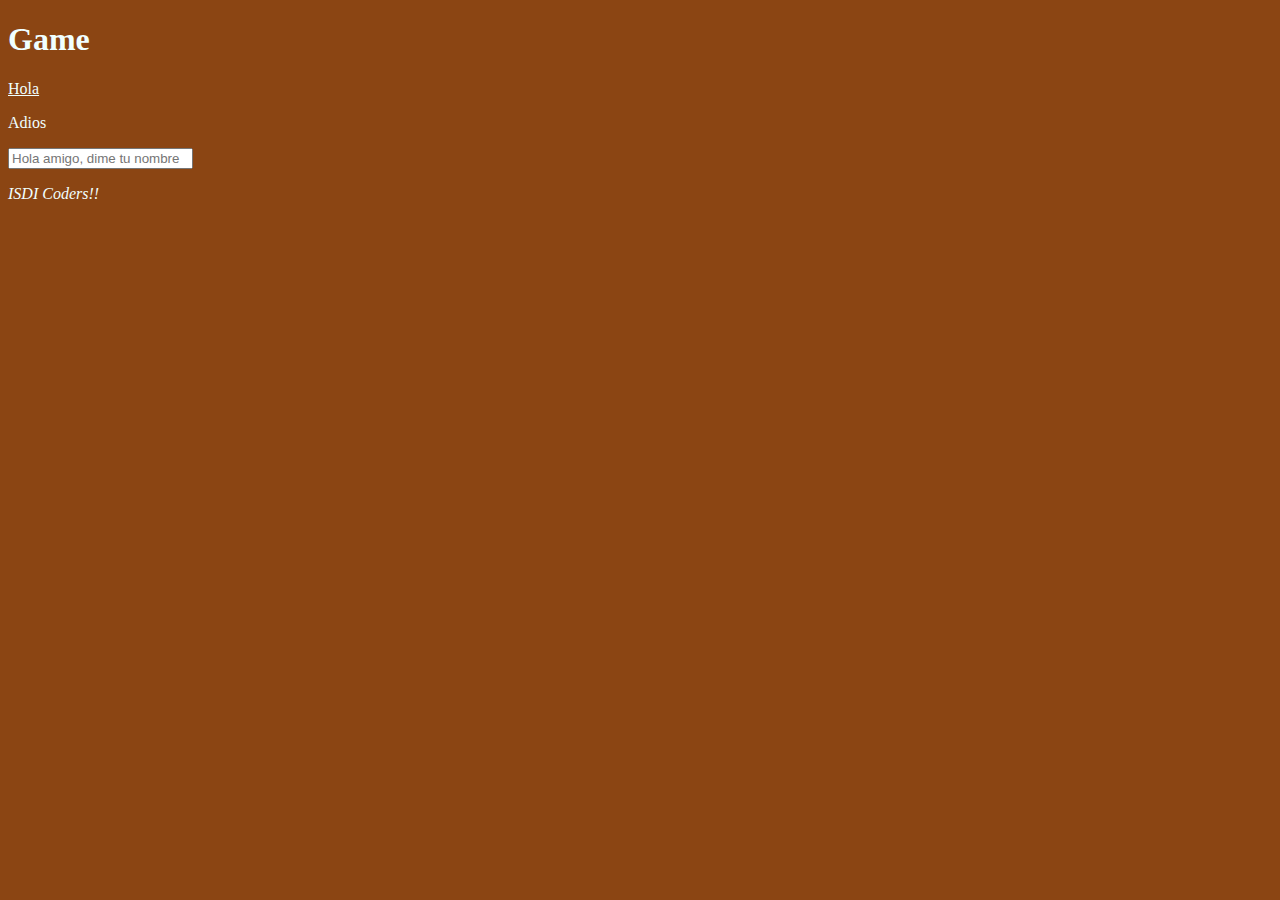
<file: C.-ClassesPreCourse/Classe6/index.html>
<!DOCTYPE html>
<html lang="en">

<head>
    <meta charset="UTF-8">
    <meta http-equiv="X-UA-Compatible" content="IE=edge">
    <meta name="viewport" content="width=device-width, initial-scale=1.0">
    <title>HTML Demo</title>
    <link rel="stylesheet" href="style.css">

</head>

<body>
    <header>
        <h1>Game</h1>
    </header>
    <main>
        <p id="p1" class="highlighted">Hola</p>
        <p>Adios</p>
        <div class="form-group">
            <input type="text" name="" id="user-name" placeholder="Hola amigo, dime tu nombre">
        </div>
    </main>
    <footer>
        <address>
            ISDI Coders!!
        </address>
    </footer>
    <script src="index.js"></script>
</body>

</html>
</file>
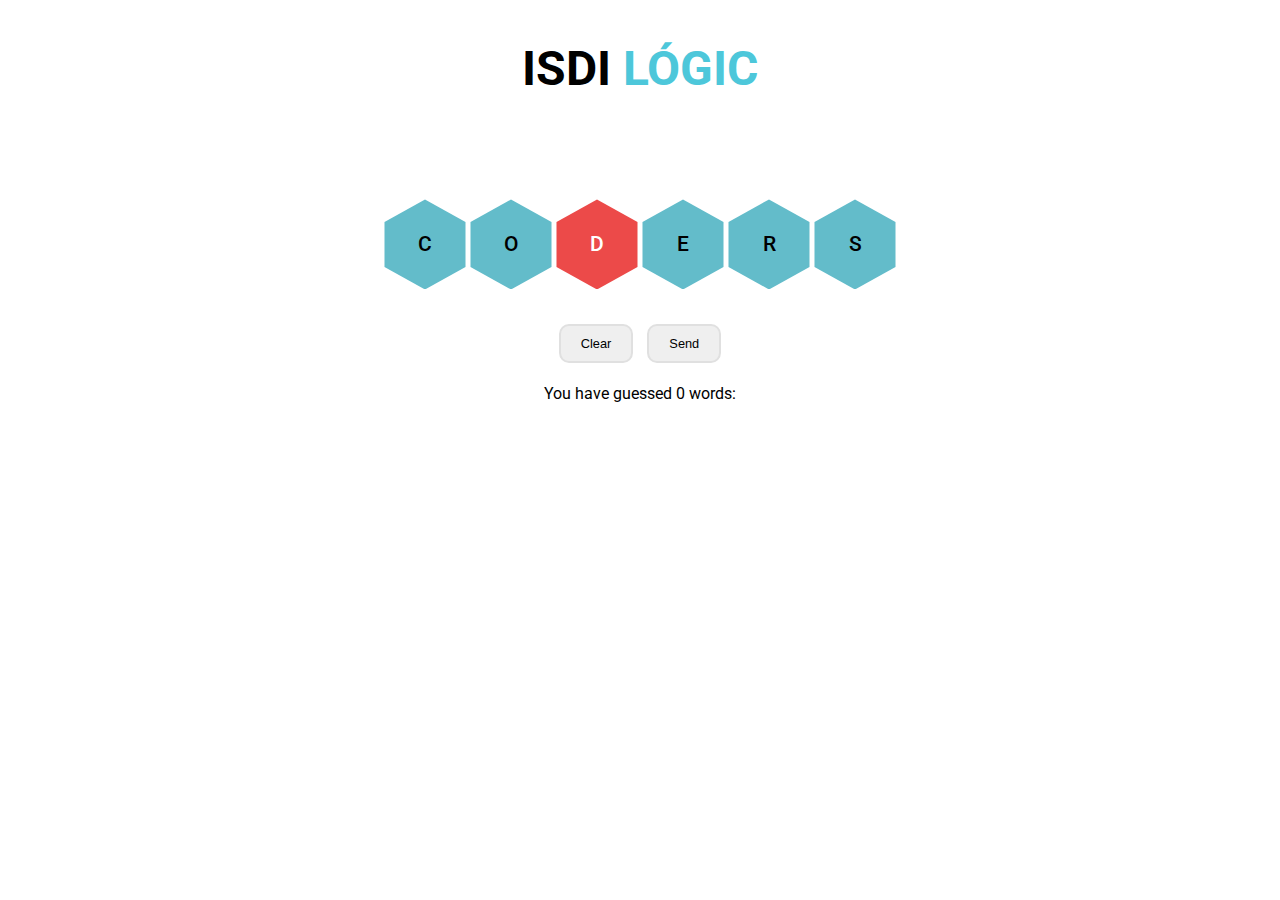
<file: C.-ClassesPreCourse/Classe7/index.html>
<!DOCTYPE html>
<html lang="en">

<head>
    <meta charset="UTF-8">
    <meta http-equiv="X-UA-Compatible" content="IE=edge">
    <meta name="viewport" content="width=device-width, initial-scale=1.0">
    <title>ISDI Logic</title>
    <link rel="stylesheet" href="index.css">
</head>

<body>
    <div class="container">
        <h1 class="title">
            ISDI
            <span class="title__secondary">LÓGIC </span>
        </h1>
        <p class="text-input" role="textbox" contenteditable></p>
        <div>

            <div class="center">
                <div class="hex">C</div>
                <div class="hex">O</div>
                <div class="hex required-letter">D</div>
                <div class="hex">E</div>
                <div class="hex">R</div>

                <div class="hex">S</div>
            </div>
            <div class="buttons">
                <button class="clear-button">Clear</button>
                <button class="send-button">Send</button> </div>
            <p class="word-count"> You have guessed 0 words: </p>
        </div>
    </div>
    <!--<script src="index.js"></script>-->
</body>

</html>
</file>
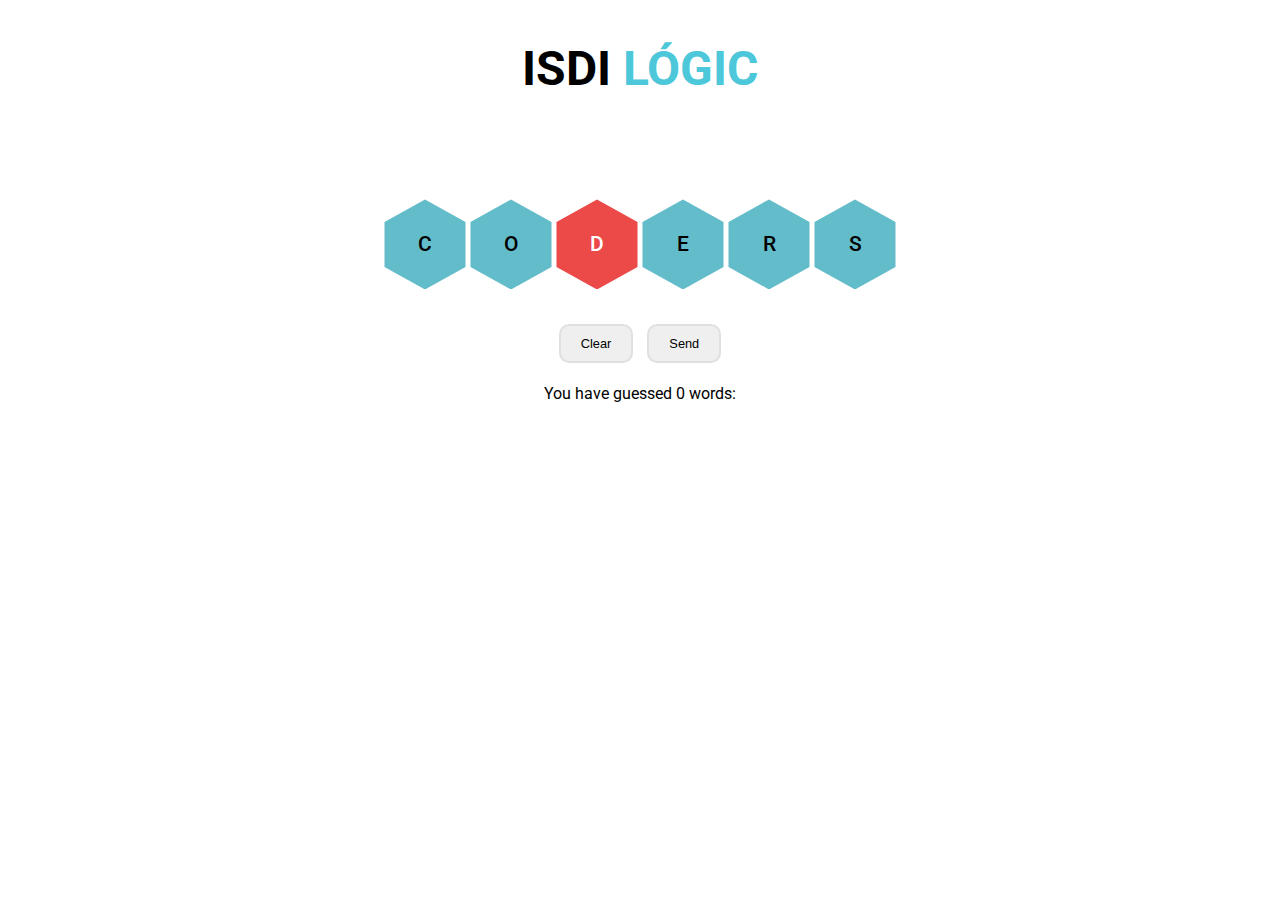
<file: C.-ClassesPreCourse/Classe8/index.html>
<!DOCTYPE html>
<html lang="en">

<head>
    <meta charset="UTF-8">
    <meta http-equiv="X-UA-Compatible" content="IE=edge">
    <meta name="viewport" content="width=device-width, initial-scale=1.0">
    <title>ISDI Logic</title>
    <link rel="stylesheet" href="index.css">
</head>

<body>
    <div class="container">
        <h1 class="title">
            ISDI
            <span class="title__secondary">LÓGIC </span>
        </h1>
        <p class="text-input" role="textbox" contenteditable></p>
        <div>

            <div class="center">
                <div class="hex">C</div>
                <div class="hex">O</div>
                <div class="hex required-letter">D</div>
                <div class="hex">E</div>
                <div class="hex">R</div>

                <div class="hex">S</div>
            </div>
            <div class="buttons">
                <button class="clear-button">Clear</button>
                <button class="send-button">Send</button> </div>
            <p class="word-count"> You have guessed 0 words: </p>
        </div>
    </div>
    <script src="index.js"></script>
</body>

</html>
</file>
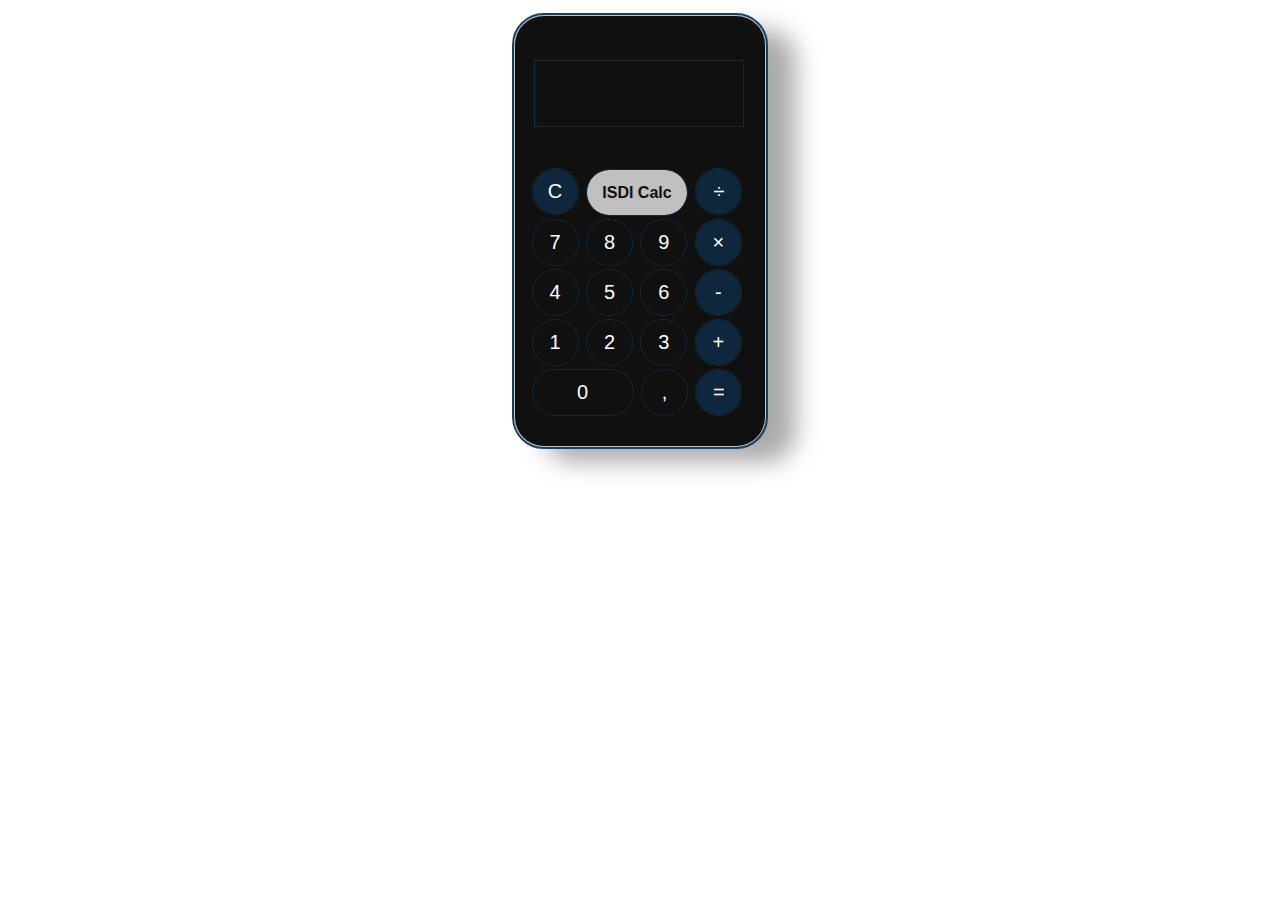
<file: P.-Projects/P.7-Calculator-HTML-CSS__Doing/index.html>
<!DOCTYPE html>
<html lang="en">

<head>
    <meta charset="UTF-8">
    <meta http-equiv="X-UA-Compatible" content="IE=edge">
    <meta name="viewport" content="width=device-width, initial-scale=1.0">
    <title>Calculator</title>
    <link rel="stylesheet" href="style.css">
</head>

<body>
    <div class="calculator">
        <div>
            <p class="screen" role="textbox" contenteditable></p>
        </div>
        <div class="second-floor">
            <div>
                <input class="deleter key operation" type="button" value="C" id="deleter">
                <input class="brand key " type="button" value="ISDI Calc" id="brand">
                <input class="division key operation" type="button" value="÷" id="division">
            </div>
            <div>
                <input class="seven key num" type="button" value="7" id="seven">
                <input class="eight key num" type="button" value="8" id="eight">
                <input class="nine key num" type="button" value="9" id="nine">
                <input class="multiplication key operation" type="button" value="×" id="multiplication">
            </div>
            <div>
                <input class="four key num" type="button" value="4" id="four">
                <input class="five key num" type="button" value="5" id="num5">
                <input class="six key num" type="button" value="6" id="six">
                <input class="substraction key operation" type="button" value="-" id="substraction">
            </div>
            <div>
                <input class="one key num" type="button" value="1" id="one">
                <input class="two key num" type="button" value="2" id="two">
                <input class="three key num" type="button" value="3" id="three">
                <input class="addition key operation" type="button" value="+" id="addition">
            </div>
            <div>
                <input class="zero key num" type="button" value="0" id="zero">
                <input class="point key" type="button" value="," id="point">
                <input class="result key operation" type="button" value="=" id="result">
            </div>
            </form>
        </div>
        <script src="index.js"></script>
</body>
</html>
</file>
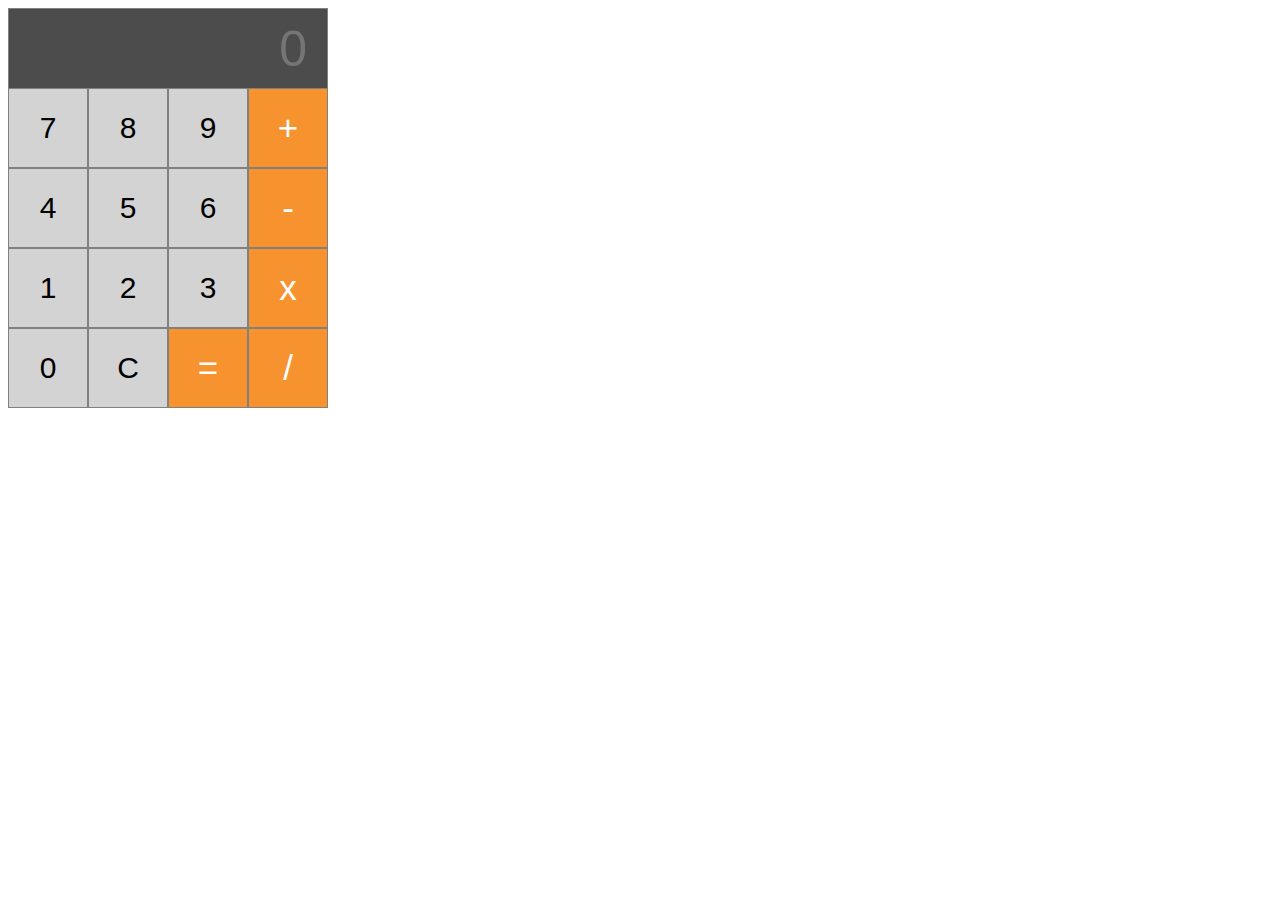
<file: P.-Projects/P.7-Calculator-HTML-CSS__Doing/index__p.html>
<!DOCTYPE html>
<html lang="en">

<head>
    <meta charset="UTF-8">
    <meta http-equiv="X-UA-Compatible" content="IE=edge">
    <meta name="viewport" content="width=device-width, initial-scale=1.0">
    <title>Calculadora</title>
    <link href="index__p.css" rel="stylesheet" type="text/css">

</head>

<body>
    <div class="calculadora">

        <div1 class="pantalla">
            <input type="text" id="result" placeholder="0">
        </div1>

        <button class="siete" name="number">7</button>
        <button class="ocho" name="number">8</button>
        <button class="nueve" name="number">9</button>
        <button class="mas operacional" name="operational">+</button>

        <button class="cuatro" name="number">4</button>
        <button class="cinco" name="number">5</button>
        <button class="seis" name="number">6</button>
        <button class="menos operacional" name="operational">-</button>

        <button class="uno" name="number">1</button>
        <button class="dos" name="number">2</button>
        <button class="tres" name="number">3</button>
        <button class="mult operacional" name="operational">x</button>

        <button class="cero" name="number">0</button>
        <button class="clear" name="clear">C</button>
        <button class="igual operacional" name="equal">=</button>
        <button class="div operacional" name="operational">/</button>

    </div>

</body>

<script src="index__p.js"></script>

</html>
</file>
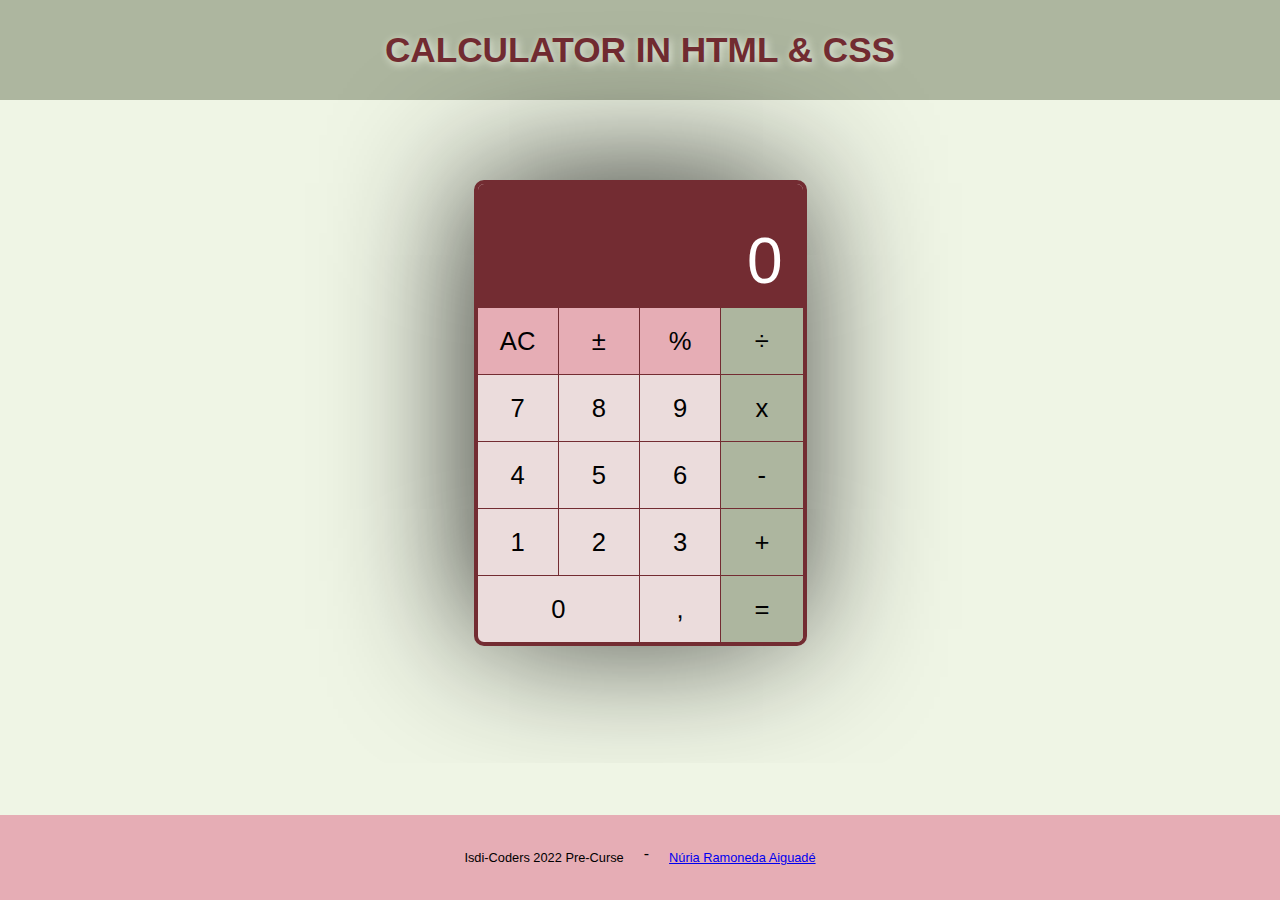
<file: P.-Proves/C.-Calculadora_n/index_n.html>
<!DOCTYPE html>
<html lang="en">

<head>
    <meta charset="UTF-8" />
    <meta http-equiv="X-UA-Compatible" content="IE=edge" />
    <meta name="viewport" content="width=device-width, initial-scale=1.0" />
    <title>Calculator HTML</title>
    <link rel="stylesheet" type="text/css" href="style_n.css" />
</head>

<body>
    <header>
        <h1>Calculator in HTML & CSS</h1>
    </header>
    <main>
        <div class="calculator">
            <div class="panel-master">
                <span class="message"></span>
                <span class="panel">0</span>
            </div>
            <ul class="keys">
                <li class="ops-top"><a class="clear">AC</a></li>
                <li class="ops-top">
                    <a class="operator changer" data-value="changer">&plusmn;</a
                        >
                    </li>
                    <li class="ops-top">
                        <a class="operator" data-value="perc">%</a>
                </li>
                <li class="ops-side">
                    <a class="operator" data-value="div">&#247;</a>
                </li>
                <li><a class="number" data-value="7">7</a></li>
                <li><a class="number" data-value="8">8</a></li>
                <li><a class="number" data-value="9">9</a></li>
                <li class="ops-side">
                    <a class="operator" data-value="mult">x</a>
                </li>
                <li><a class="number" data-value="4">4</a></li>
                <li><a class="number" data-value="5">5</a></li>
                <li><a class="number" data-value="6">6</a></li>
                <li class="ops-side">
                    <a class="operator" data-value="sub">-</a>
                </li>
                <li><a class="number" data-value="1">1</a></li>
                <li><a class="number" data-value="2">2</a></li>
                <li><a class="number" data-value="3">3</a></li>
                <li class="ops-side">
                    <a class="operator" data-value="sum">+</a>
                </li>
                <li class="span"><a class="number" data-value="0">0</a></li>
                <li><a class="number dot" data-value=".">,</a></li>
                <li class="ops-side">
                    <a class="operator" data-value="total">=</a>
                </li>
            </ul>
        </div>
    </main>
    <footer>
        <p>Isdi-Coders 2022 Pre-Curse</p>
        <span>-</span>
        <address>
                <a href="https://www.linkedin.com/in/nuriaramoneda/"
                    >Núria Ramoneda Aiguadé</a
                >
            </address>
    </footer>
    <script type="text/javascript" src="index_n.js"></script>
</body>

</html>
</file>
<file: C.-ClassesPreCourse/Classe6/style.css>
body {
    background-color: saddlebrown;
    color: azure;
}

.highlighted {
    text-decoration: underline;
}

.form-group {
    margin: 1rem 0rem;
}
</file>
<file: C.-ClassesPreCourse/Classe7/index.css>
@import url("https://fonts.googleapis.com/css2?family=Roboto:ital,wght@0,100;0,300;0,400;0,500;0,700;0,900;1,100;1,300;1,400;1,500;1,700;1,900&display=swap");

body {
  font-family: "Roboto", sans-serif;
  display: flex;
  flex-direction: column;
  align-items: center;
}

.title {
  font-size: 3rem;
}

.title__secondary {
  color: #4dc7da;
}

.container {
  text-align: center;
}

.center {
  width: 612px;
  margin: 30px 0;
}

.hex {
  display: inline-flex;
  justify-content: center;
  align-items: center;
  font-size: 1.3rem;
  font-weight: 500;
  width: 90px;
  aspect-ratio: 1;
  background-color: #63bcca;
  clip-path: polygon(50% 0%, 95% 25%, 95% 75%, 50% 100%, 5% 75%, 5% 25%);
  cursor: pointer;
  margin: 0 -4px;
}

.hex:hover,
.hex:focus {
  background-color: #3daabb;
}

.required-letter {
  background-color: #ec4a49;
  color: white;
}

.required-letter:hover,
.required-letter:focus {
  background-color: #d84141;
}

.text-input {
    border: none;
    outline: none;
    font-size: 2rem;
    text-transform: lowercase;
}

button{
    margin: 5px;
    padding: 10px 20px;
    border-color: white;
    border: 2px solid rgb(224, 224, 224);
    border-radius: 10px;
    color: black;
    font-size: 0.8rem;
    cursor: pointer;

}

button:hover,
button:focus {
    background-color: rgb(224, 224, 224);
}
</file>
<file: C.-ClassesPreCourse/Classe8/index.css>
@import url("https://fonts.googleapis.com/css2?family=Roboto:ital,wght@0,100;0,300;0,400;0,500;0,700;0,900;1,100;1,300;1,400;1,500;1,700;1,900&display=swap");

body {
  font-family: "Roboto", sans-serif;
  display: flex;
  flex-direction: column;
  align-items: center;
}

.title {
  font-size: 3rem;
}

.title__secondary {
  color: #4dc7da;
}

.container {
  text-align: center;
}

.center {
  width: 612px;
  margin: 30px 0;
}

.hex {
  display: inline-flex;
  justify-content: center;
  align-items: center;
  font-size: 1.3rem;
  font-weight: 500;
  width: 90px;
  aspect-ratio: 1;
  background-color: #63bcca;
  clip-path: polygon(50% 0%, 95% 25%, 95% 75%, 50% 100%, 5% 75%, 5% 25%);
  cursor: pointer;
  margin: 0 -4px;
}

.hex:hover,
.hex:focus {
  background-color: #3daabb;
}

.required-letter {
  background-color: #ec4a49;
  color: white;
}

.required-letter:hover,
.required-letter:focus {
  background-color: #d84141;
}

.text-input {
    border: none;
    outline: none;
    font-size: 2rem;
    text-transform: lowercase;
}

button{
    margin: 5px;
    padding: 10px 20px;
    border-color: white;
    border: 2px solid rgb(224, 224, 224);
    border-radius: 10px;
    color: black;
    font-size: 0.8rem;
    cursor: pointer;

}

button:hover,
button:focus {
    background-color: rgb(224, 224, 224);
}
</file>
<file: P.-Projects/P.7-Calculator-HTML-CSS__Doing/style.css>
:root {
    --operadorsHover: #081621;
    --buttonKeyHover: #222222;
    --outlineButtons: #174163;
    --opertadors: #0E273C;
    --blanc: #ffffff;
    --negre: #101010;
    --outline: #8b0022;
    --border: #c0c0c0;
    --bordergray: #c6c6c6;
}

* {
    margin: 0;
    padding: 0;
}

body {
    font-family: Arial, Helvetica, sans-serif;
    display: flex;
    flex-direction: column;
    align-items: center;
}

.calculator {
    position: relative;
    width: 250px;
    height: 430px;
    background-color: var(--negre);
    margin-top: 15px;
    outline: 2px solid var(--outlineButtons);
    border: 0.5px solid var(--border);
    border-radius: 30px;
    align-items: center;
    box-shadow: 30px 15px 25px #aaaaaa
}

.screen {
    position: absolute;
    top: 25px;
    margin: 20px;
    padding: 10px;
    width: 75%;
    max-height: 65px;
    background-color: var(--negre);
    font-size: 2.5rem;
    text-align: right;
    border: none;
    color: var(--blanc);
    outline: 0.01px dotted var(--outlineButtons);
    overflow: hidden;
}

.second-floor {
    position: absolute;
    top: 150px;
    left: 15px;
}

.key {
    display: inline-flex;
    width: 45px;
    height: 45px;
    margin: 2.5px;
    padding: 2.5px;
    border: none;
    border-radius: 25px;
    color: var(--blanc);
    background: var(--negre);
    outline: 0.01px dotted var(--outlineButtons);
    font-size: 20px;
    cursor: pointer;
    /*text-align: center;*/
    justify-content: center;
}

.key:hover,
.key:focus {
    background-color: var(--buttonKeyHover);
}

.zero {
    width: 100px;
}

.operation {
    background-color: var(--opertadors);
}

.operation:hover,
.operation:focus {
    background-color: var(--operadorsHover);
}

.brand {
    width: 100px;
    background-color: var(--border);
    color: var(--negre);
    font-size: 1rem;
    font-weight: 600;
}

.brand:hover,
.brand:focus {
    background-color: var(--buttonKeyHover);
    font-size: 1.2rem;
    color: var(--blanc);
}
</file>
<file: P.-Projects/P.7-Calculator-HTML-CSS__Doing/index__p.css>
@import url('https://fonts.googleapis.com/css2?family=Roboto:wght@100&display=swap');
body {
    font-family: 'Roboto', sans-serif;
    size: 400px 300px;
    background-color: white;
}

button {
    height: 5rem;
    width: 5rem;
    font-size: 30px;
    background-color: lightgrey;
    border: 1px solid gray;
    border-radius: 0px;
    padding: 0;
    margin: 0;
    cursor: pointer;
}

button:hover {
    background-color: gray;
}

.operacional {
    background-color: #f6932e;
    color: white;
    font-size: 35px;
}

.operacional:hover {
    background-color: #d26900;
}

.calculadora {
    display: grid;
    grid-template-columns: repeat(4, 5rem);
    grid-template-rows: repeat(5, 5rem);
    grid-column-gap: 0px;
    grid-row-gap: 0px;
}

.pantalla {
    grid-area: 1 / 1 / 2 / 5;
    height: 5rem;
    width: 20rem;
}

input {
    height: 5rem;
    width: 298px;
    font-size: 50px;
    background-color: #4c4c4c;
    color: white;
    border: 1px solid gray;
    border-radius: 0px;
    padding: 0;
    margin: 0;
    text-align: end;
    outline: none;
    padding-right: 20px;
}
</file>
<file: P.-Proves/C.-Calculadora_n/style_n.css>
:root {
    --main-color: black;
    --gray-color: #732c32;
    --gray-medium: #e6adb5;
    --primary-color: #adb69f;
    --soft-color: #ebdcdc;
    --light-color: white;
}

body {
    margin: 0;
    box-sizing: border-box;
    background-color: #eff5e5;
    color: var(--main-color);
    font-family: Arial, Helvetica, sans-serif;
    display: flex;
    flex-direction: column;
    min-height: 100vh;
}

ul {
    margin: 0;
    padding: 0;
    list-style-type: none;
}

footer p,
footer address {
    margin: 5px 0;
    font-size: 0.8rem;
    font-style: normal;
}

header {
    background-color: var(--primary-color);
}

h1 {
    margin: 0;
    padding: 30px;
    text-align: center;
    font-size: 2.2rem;
    text-transform: uppercase;
    text-shadow: 2px 2px 9px #eff5e5;
    color: var(--gray-color);
}

main {
    flex: 1;
}

.calculator {
    margin: 80px auto;
    width: 325px;
    background-color: var(--soft-color);
    border: 4px solid var(--gray-color);
    border-radius: 10px;
    overflow: hidden;
    -webkit-box-shadow: -7px -7px 144px -10px rgba(0, 0, 0, 0.9);
    -moz-box-shadow: -7px -7px 144px -10px rgba(0, 0, 0, 0.9);
    box-shadow: -7px -7px 144px -10px rgba(0, 0, 0, 0.9);
}

.panel-master {
    display: flex;
    flex-direction: column;
    align-items: flex-end;
    justify-content: flex-end;
    padding: 10px 20px;
    background-color: var(--gray-color);
    color: var(--light-color);
}

.message {
    width: 100%;
    height: 30px;
    font-size: 1.2rem;
    color: var(--soft-color);
}

.panel {
    font-size: 4rem;
}

.keys {
    display: grid;
    grid-template-columns: repeat(4, 1fr);
}

.keys li.span {
    grid-column: 1 / 3;
}

.keys li a {
    display: flex;
    justify-content: center;
    align-items: center;
    height: 66px;
    font-size: 1.6rem;
    border-right: 1px solid var(--gray-color);
    border-bottom: 1px solid var(--gray-color);
    cursor: pointer;
}

.keys li:nth-child(4n) a,
.keys li:last-child a {
    border-right: none;
}

.keys li:nth-last-child(-n + 3) a {
    border-bottom: none;
}

.keys li a:hover,
.keys li a:focus {
    background-color: var(--primary-color);
}

.keys li.ops-top {
    background-color: var(--gray-medium);
}

.keys li.ops-side {
    background-color: var(--primary-color);
}

.keys li.ops-side a:hover,
.keys li.ops-side a:focus {
    background-color: var(--gray-color);
    color: var(--light-color);
}

footer {
    display: flex;
    justify-content: center;
    gap: 20px;
    padding: 30px;
    background-color: var(--gray-medium);
}
</file>
